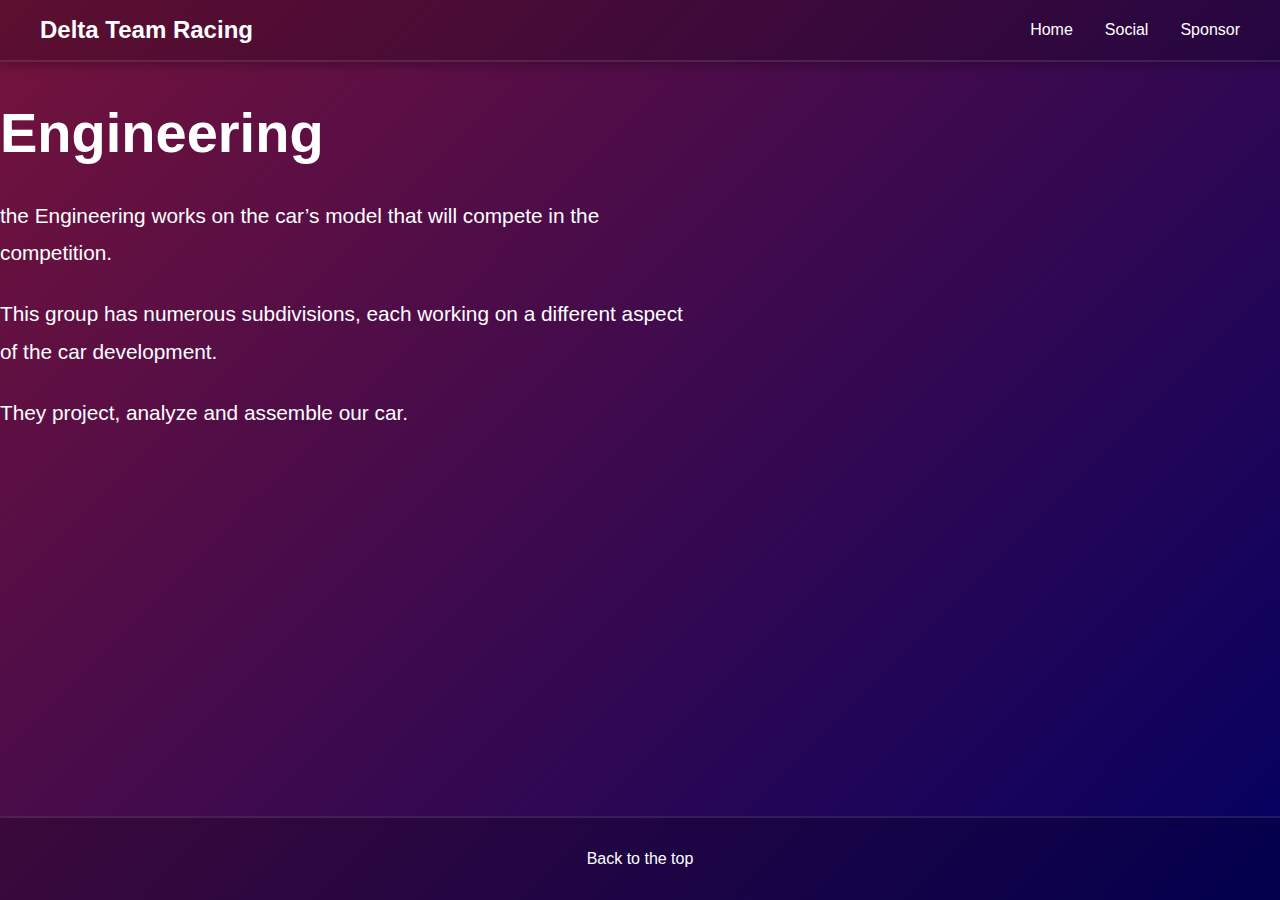
<file: src/engineering.html>
<!DOCTYPE html>
<html lang="en">
<head>
    <meta charset="UTF-8">
    <title>Delta Team Racing - Engineering</title>
    <link rel="stylesheet" href="css/responsivePage.css">
    <link rel="stylesheet" href="css/engineering.css">
</head>
<body class="background">

<header>
    <nav>
        <div class="logo">Delta Team Racing</div>
        <ul class="nav-links">
            <li><a href="index.html">Home</a></li>
            <li><a href="social.html">Social</a></li>
            <li><a href="sponsor.html">Sponsor</a></li>
        </ul>
    </nav>
</header>


<main>
    <div class="content-container">
        <div class="text-content">
            <h1>Engineering</h1>
            <p>the Engineering works on the car’s model that will compete in the competition.</p>

            <p>This group has numerous subdivisions, each working on a different aspect of the car development.</p>

            <p>They project, analyze and assemble our car.</p>

        </div>
    </div>
</main>

<footer>
    <nav>
        <ul class="nav-links">
            <li><a href="stem_racing.html">Back to the top</a></li>
        </ul>
    </nav>
</footer>

</body>
</html>
</file>
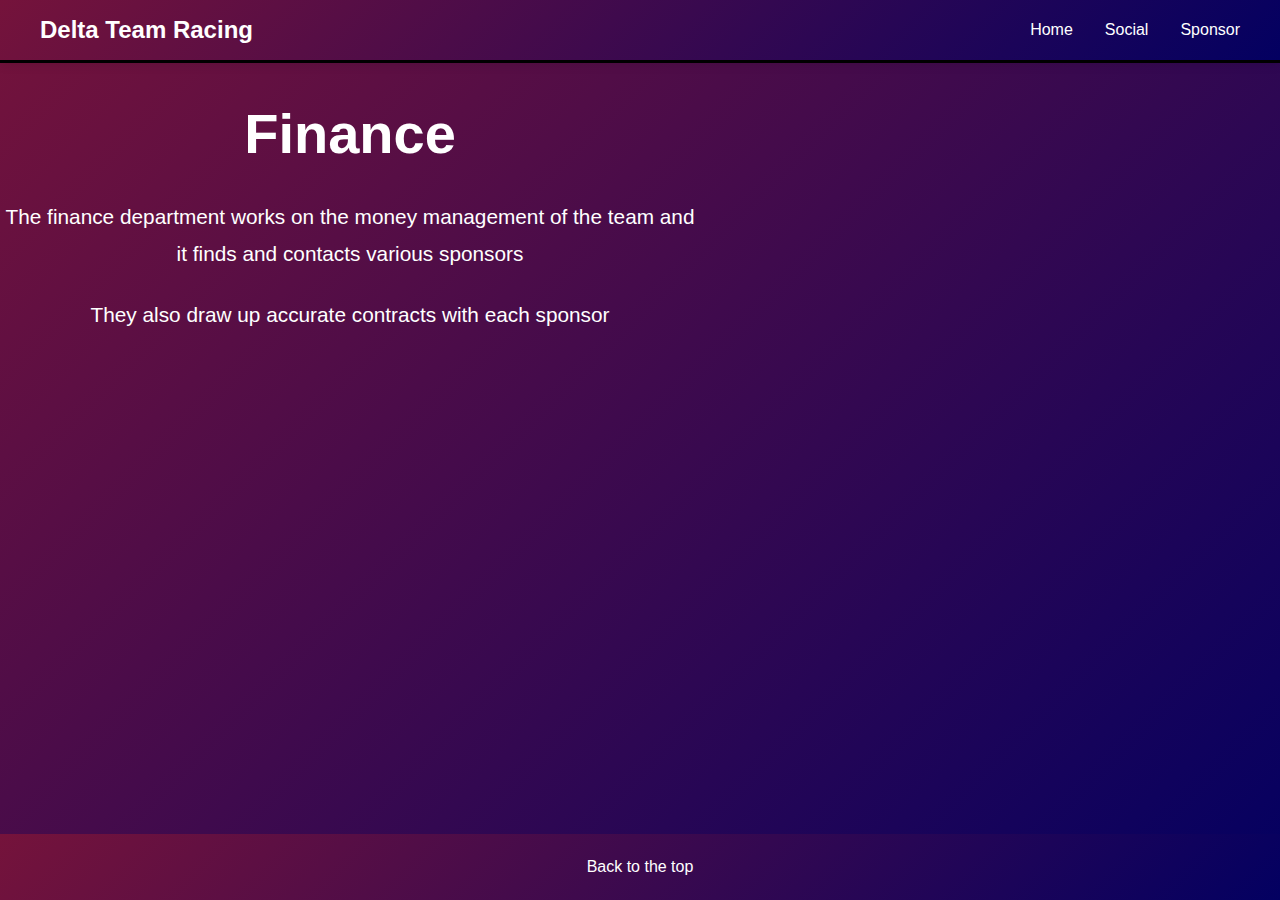
<file: src/finance.html>
<!DOCTYPE html>
<html lang="en">
<head>
    <meta charset="UTF-8">
    <title>Delta Team Racing - Finance</title>
    <link rel="stylesheet" href="css/responsivePage.css">
    <link rel="stylesheet" href="css/descriptionPages.css">
</head>
<body class="background">

<header>
    <nav>
        <div class="logo">Delta Team Racing</div>
        <ul class="nav-links">
            <li><a href="index.html">Home</a></li>
            <li><a href="social.html">Social</a></li>
            <li><a href="sponsor.html">Sponsor</a></li>
        </ul>
    </nav>
</header>


<main>
    <div class="content-container">
        <div class="text-content" style="text-align: center">
            <h1>Finance</h1>
            <p>The finance department works on the money management of the team and it finds and contacts various sponsors</p>

            <p>They also draw up accurate contracts with each sponsor</p>

        </div>
    </div>
</main>

<footer>
    <nav>
        <ul class="nav-links">
            <li><a href="#">Back to the top</a></li>
        </ul>
    </nav>
</footer>

</body>
</html>
</file>
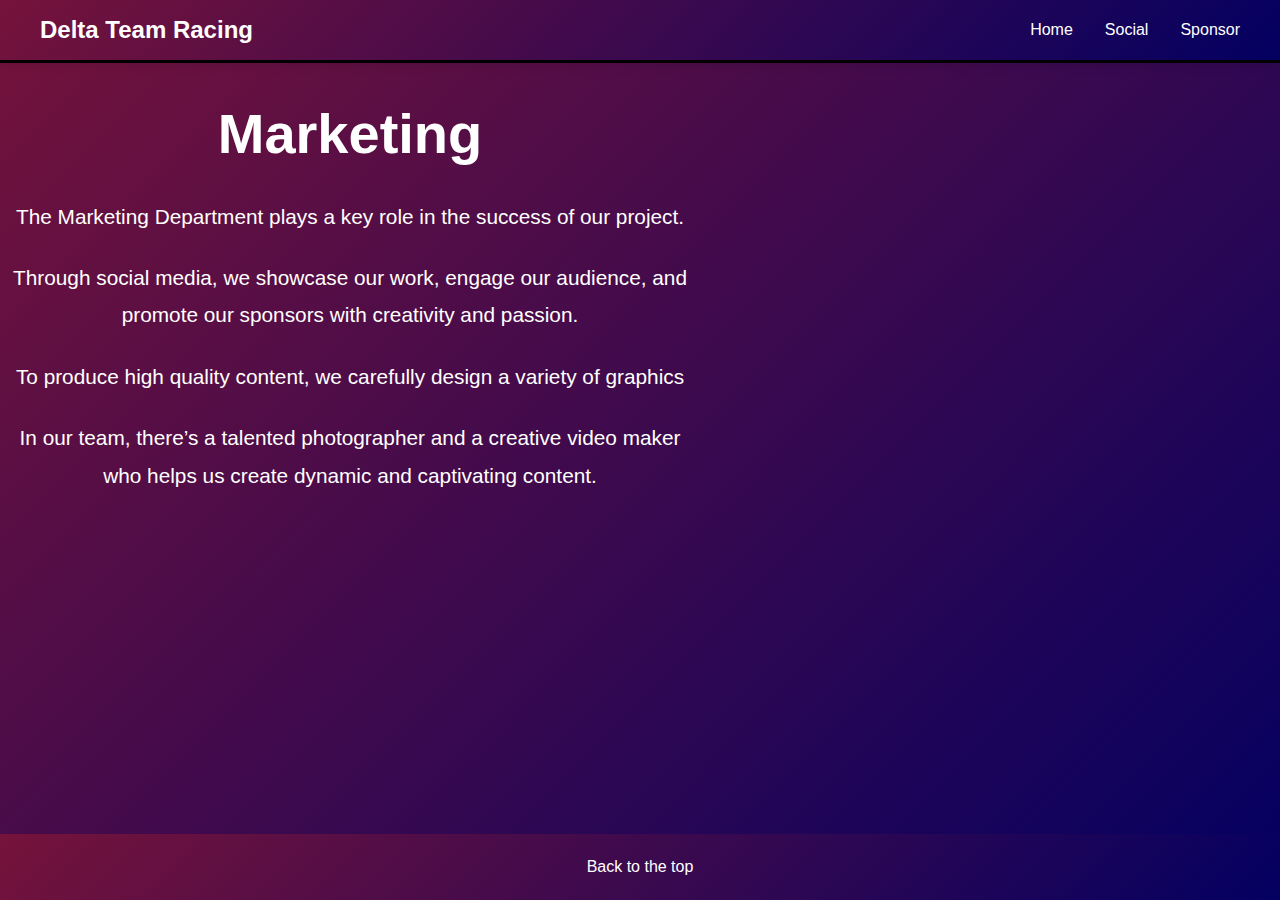
<file: src/Marketing.html>
<!DOCTYPE html>
<html lang="en">
<head>
    <meta charset="UTF-8">
    <title>Delta Team Racing - Marketing</title>
    <link rel="stylesheet" href="css/responsivePage.css">
    <link rel="stylesheet" href="css/descriptionPages.css">
</head>
<body class="background">

<header>
    <nav>
        <div class="logo">Delta Team Racing</div>
        <ul class="nav-links">
            <li><a href="index.html">Home</a></li>
            <li><a href="social.html">Social</a></li>
            <li><a href="sponsor.html">Sponsor</a></li>
        </ul>
    </nav>
</header>


<main>
    <div class="content-container">
        <div class="text-content" style="text-align: center">
            <h1>Marketing</h1>
            <p>The Marketing Department plays a key role in the success of our project.</p>

            <p>Through social media, we showcase our work, engage our audience, and promote our sponsors with creativity and passion.</p>

            <p>To produce high quality content, we carefully design a variety of graphics</p>

            <p>In our team, there’s a talented photographer and a creative video maker who helps us create dynamic and captivating content.</p>

        </div>
    </div>
</main>

<footer>
    <nav>
        <ul class="nav-links">
            <li><a href="#">Back to the top</a></li>
        </ul>
    </nav>
</footer>

</body>
</html>
</file>
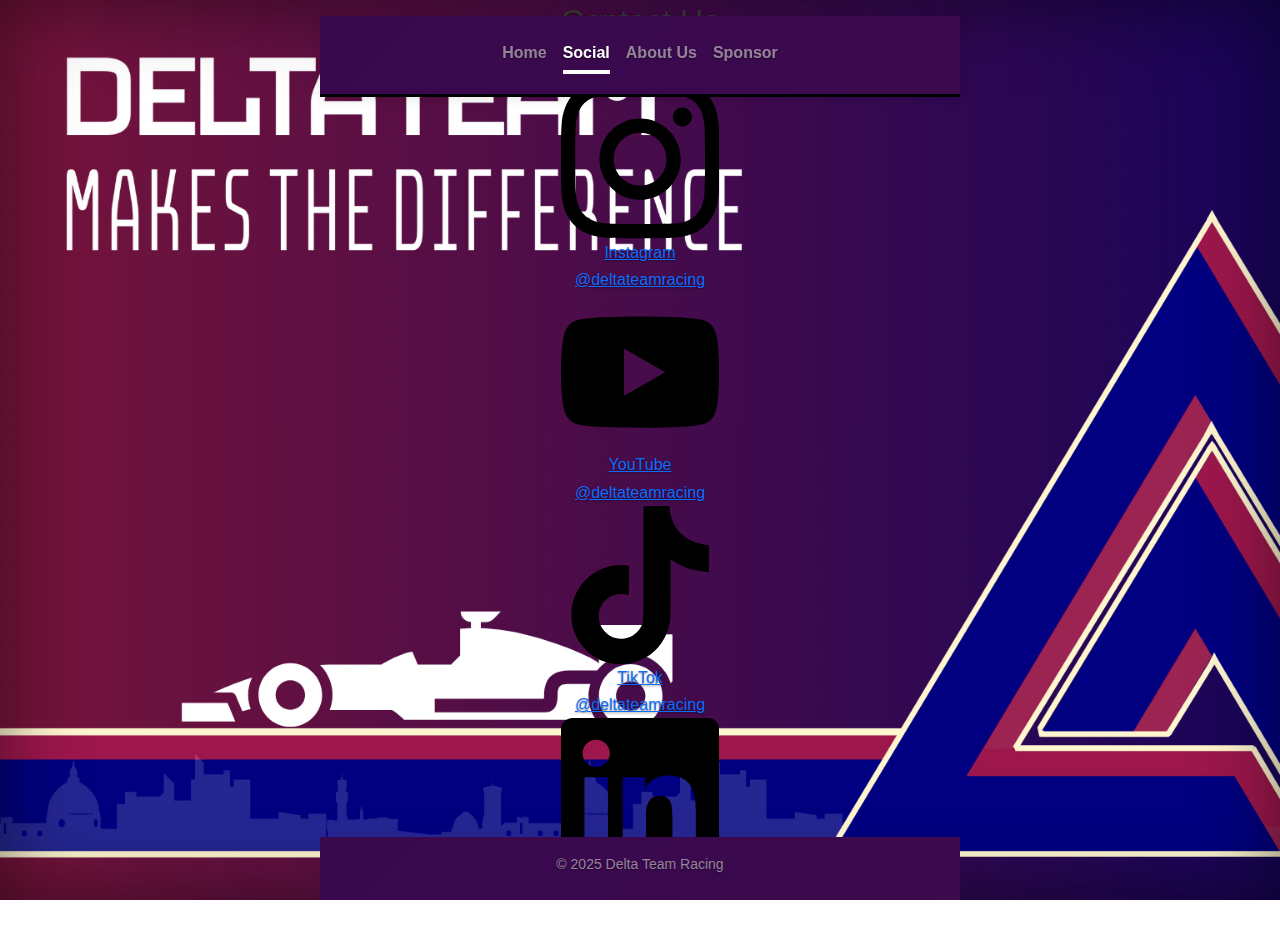
<file: src/social.html>
<!doctype html>
<html lang="en" class="h-100" data-bs-theme="auto">
<head>
    <meta charset="utf-8" />
    <meta name="viewport" content="width=device-width, initial-scale=1" />
    <title>Delta Team Racing · Social</title>

    <script src="assets/js/color-modes.js"></script>
    <link href="assets/dist/css/bootstrap.min.css" rel="stylesheet" />
    <link href="css/cover.css" rel="stylesheet" />
    <link href="css/social.css" rel="stylesheet" />
    <style>


    </style>

</head>

<body class="d-flex h-100 text-center">

<!-- cover container -->
<div class="cover-container d-flex w-100 h-100 p-3 mx-auto flex-column">
    <header class="mb-auto">
        <div>
            <nav class="nav nav-masthead justify-content-center float-md-end">
                <a class="nav-link fw-bold py-1 px-0" href="index.html">Home</a>
                <a class="nav-link fw-bold py-1 px-0 active" aria-current="page" href="social.html">Social</a>
                <a class="nav-link fw-bold py-1 px-0" href="stemracing.html">About Us</a>
                <a class="nav-link fw-bold py-1 px-0" href="sponsor.html">Sponsor</a>
            </nav>
        </div>
    </header>

    <!-- MAIN SOCIAL CONTENT -->
    <main class="social-main px-3">
        <div class="social-content">
            <!--<h1>Connect With Us</h1>
            <p>Follow our journey and get in touch</p>-->

            <!-- Email Section -->
            <div class="email-section">
                <h2>Contact Us</h2>
                <a href="mailto:delta.team.stem.racing@gmail.com" class="email-link">
                    <svg xmlns="http://www.w3.org/2000/svg" width="32" height="32" viewBox="0 0 24 24" fill="none" stroke="currentColor" stroke-width="2" stroke-linecap="round" stroke-linejoin="round">
                        <rect x="2" y="4" width="20" height="16" rx="2"/>
                        <path d="m22 7-8.97 5.7a1.94 1.94 0 0 1-2.06 0L2 7"/>
                    </svg>
                    email
                </a>
            </div>

            <!-- Social Networks Grid -->
            <div class="social-grid">
                <!-- Instagram -->
                <a href="https://www.instagram.com/deltateam_f1" target="_blank" class="social-card instagram">
                    <div class="social-icon">
                        <svg xmlns="http://www.w3.org/2000/svg" viewBox="0 0 24 24">
                            <path d="M12 2.163c3.204 0 3.584.012 4.85.07 3.252.148 4.771 1.691 4.919 4.919.058 1.265.069 1.645.069 4.849 0 3.205-.012 3.584-.069 4.849-.149 3.225-1.664 4.771-4.919 4.919-1.266.058-1.644.07-4.85.07-3.204 0-3.584-.012-4.849-.07-3.26-.149-4.771-1.699-4.919-4.92-.058-1.265-.07-1.644-.07-4.849 0-3.204.013-3.583.07-4.849.149-3.227 1.664-4.771 4.919-4.919 1.266-.057 1.645-.069 4.849-.069zm0-2.163c-3.259 0-3.667.014-4.947.072-4.358.2-6.78 2.618-6.98 6.98-.059 1.281-.073 1.689-.073 4.948 0 3.259.014 3.668.072 4.948.2 4.358 2.618 6.78 6.98 6.98 1.281.058 1.689.072 4.948.072 3.259 0 3.668-.014 4.948-.072 4.354-.2 6.782-2.618 6.979-6.98.059-1.28.073-1.689.073-4.948 0-3.259-.014-3.667-.072-4.947-.196-4.354-2.617-6.78-6.979-6.98-1.281-.059-1.69-.073-4.949-.073zm0 5.838c-3.403 0-6.162 2.759-6.162 6.162s2.759 6.163 6.162 6.163 6.162-2.759 6.162-6.163c0-3.403-2.759-6.162-6.162-6.162zm0 10.162c-2.209 0-4-1.79-4-4 0-2.209 1.791-4 4-4s4 1.791 4 4c0 2.21-1.791 4-4 4zm6.406-11.845c-.796 0-1.441.645-1.441 1.44s.645 1.44 1.441 1.44c.795 0 1.439-.645 1.439-1.44s-.644-1.44-1.439-1.44z"/>
                        </svg>
                    </div>
                    <div class="social-name">Instagram</div>
                    <div class="social-handle">@deltateamracing</div>
                </a>

                <!-- YouTube -->
                <a href="https://youtube.com/@deltateam-t1r" target="_blank" class="social-card youtube">
                    <div class="social-icon">
                        <svg xmlns="http://www.w3.org/2000/svg" viewBox="0 0 24 24">
                            <path d="M23.498 6.186a3.016 3.016 0 0 0-2.122-2.136C19.505 3.545 12 3.545 12 3.545s-7.505 0-9.377.505A3.017 3.017 0 0 0 .502 6.186C0 8.07 0 12 0 12s0 3.93.502 5.814a3.016 3.016 0 0 0 2.122 2.136c1.871.505 9.376.505 9.376.505s7.505 0 9.377-.505a3.015 3.015 0 0 0 2.122-2.136C24 15.93 24 12 24 12s0-3.93-.502-5.814zM9.545 15.568V8.432L15.818 12l-6.273 3.568z"/>
                        </svg>
                    </div>
                    <div class="social-name">YouTube</div>
                    <div class="social-handle">@deltateamracing</div>
                </a>

                <!-- TikTok -->
                <a href="https://www.tiktok.com/@f1.delta.team" target="_blank" class="social-card tiktok">
                    <div class="social-icon">
                        <svg xmlns="http://www.w3.org/2000/svg" viewBox="0 0 24 24">
                            <path d="M12.525.02c1.31-.02 2.61-.01 3.91-.02.08 1.53.63 3.09 1.75 4.17 1.12 1.11 2.7 1.62 4.24 1.79v4.03c-1.44-.05-2.89-.35-4.2-.97-.57-.26-1.1-.59-1.62-.93-.01 2.92.01 5.84-.02 8.75-.08 1.4-.54 2.79-1.35 3.94-1.31 1.92-3.58 3.17-5.91 3.21-1.43.08-2.86-.31-4.08-1.03-2.02-1.19-3.44-3.37-3.65-5.71-.02-.5-.03-1-.01-1.49.18-1.9 1.12-3.72 2.58-4.96 1.66-1.44 3.98-2.13 6.15-1.72.02 1.48-.04 2.96-.04 4.44-.99-.32-2.15-.23-3.02.37-.63.41-1.11 1.04-1.36 1.75-.21.51-.15 1.07-.14 1.61.24 1.64 1.82 3.02 3.5 2.87 1.12-.01 2.19-.66 2.77-1.61.19-.33.4-.67.41-1.06.1-1.79.06-3.57.07-5.36.01-4.03-.01-8.05.02-12.07z"/>
                        </svg>
                    </div>
                    <div class="social-name">TikTok</div>
                    <div class="social-handle">@deltateamracing</div>
                </a>

                <!-- LinkedIn -->
                <a href="https://www.linkedin.com/in/delta-team-285659362" target="_blank" class="social-card linkedin">
                    <div class="social-icon">
                        <svg xmlns="http://www.w3.org/2000/svg" viewBox="0 0 24 24">
                            <path d="M20.447 20.452h-3.554v-5.569c0-1.328-.027-3.037-1.852-3.037-1.853 0-2.136 1.445-2.136 2.939v5.667H9.351V9h3.414v1.561h.046c.477-.9 1.637-1.85 3.37-1.85 3.601 0 4.267 2.37 4.267 5.455v6.286zM5.337 7.433c-1.144 0-2.063-.926-2.063-2.065 0-1.138.92-2.063 2.063-2.063 1.14 0 2.064.925 2.064 2.063 0 1.139-.925 2.065-2.064 2.065zm1.782 13.019H3.555V9h3.564v11.452zM22.225 0H1.771C.792 0 0 .774 0 1.729v20.542C0 23.227.792 24 1.771 24h20.451C23.2 24 24 23.227 24 22.271V1.729C24 .774 23.2 0 22.222 0h.003z"/>
                        </svg>
                    </div>
                    <div class="social-name">LinkedIn</div>
                    <div class="social-handle">Delta Team Racing</div>
                </a>
            </div>
        </div>
    </main>

    <footer class="mt-auto text-white-50">
        <p class="small">© 2025 Delta Team Racing</p>
    </footer>
</div>

<script src="assets/dist/js/bootstrap.bundle.min.js"></script>
</body>
</html>
</file>
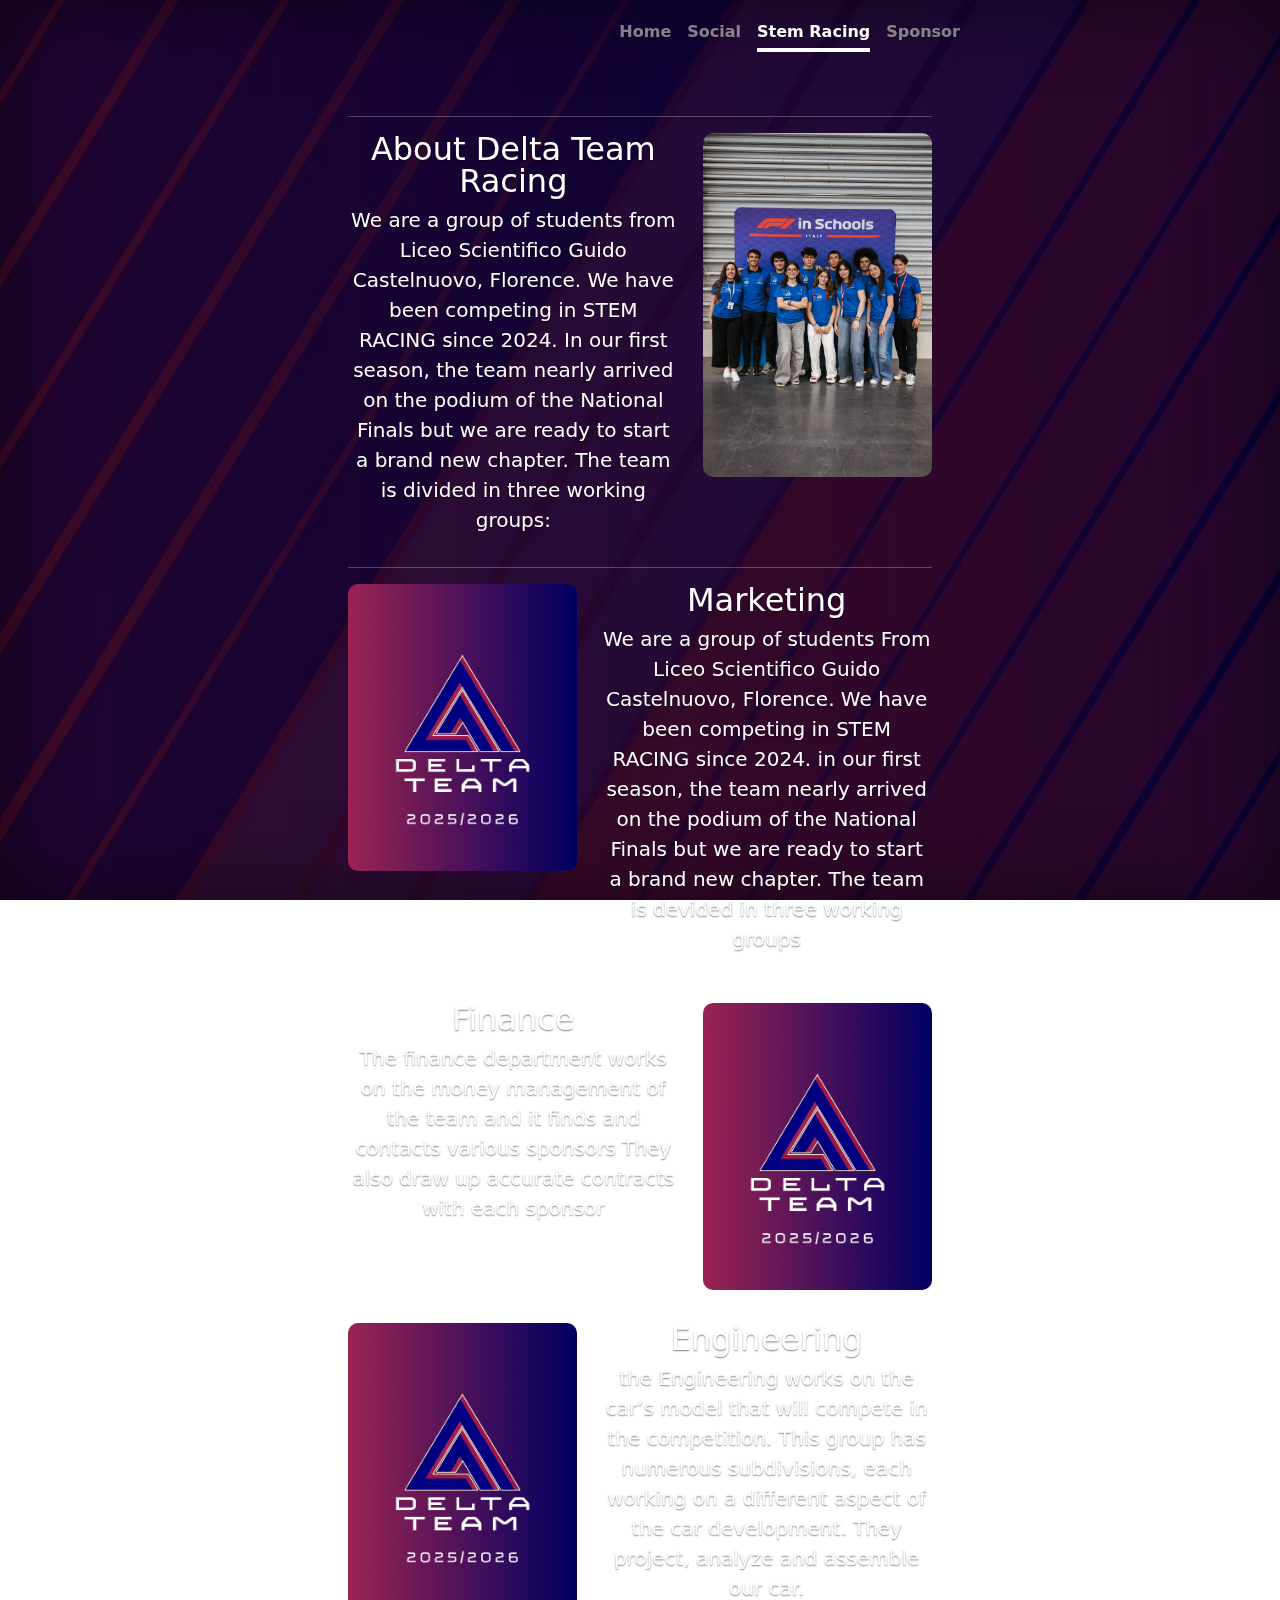
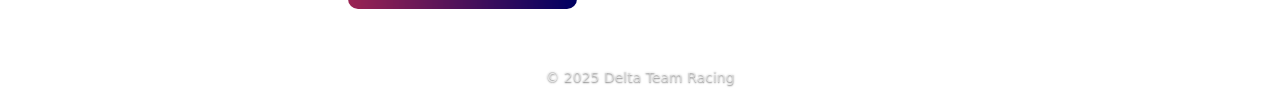
<file: src/stemracing.html>
<!doctype html>
<html lang="en" class="h-100" data-bs-theme="auto">
<head>
    <meta charset="utf-8" />
    <meta name="viewport" content="width=device-width, initial-scale=1" />
    <title>Delta Team Racing · Social</title>

    <script src="assets/js/color-modes.js"></script>
    <link href="assets/dist/css/bootstrap.min.css" rel="stylesheet" />
    <link href="css/cover.css" rel="stylesheet" />
    <link href="css/stemracing.css" rel="stylesheet" />
    <style>


    </style>

</head>

<body class="d-flex h-100 text-center">

<!-- cover container -->
<div class="cover-container d-flex w-100 h-100 p-3 mx-auto flex-column">
    <header class="mb-auto">
        <div>
            <nav class="nav nav-masthead justify-content-center float-md-end">
                <a class="nav-link fw-bold py-1 px-0" href="index.html">Home</a>
                <a class="nav-link fw-bold py-1 px-0" aria-current="page" href="social.html">Social</a>
                <a class="nav-link fw-bold py-1 px-0 active" href="stemracing.html">Stem Racing</a>
                <a class="nav-link fw-bold py-1 px-0" href="sponsor.html">Sponsor</a>
            </nav>
        </div>
    </header>

    <!-- MAIN SOCIAL CONTENT -->
    <main class="social-main px-3">
        <div class="social-content">
            <div class="container marketing">

                <!-- /.row -->
                <!-- START THE FEATURETTES -->
                <hr class="featurette-divider" />
                <div class="row featurette">
                    <div class="col-md-7">
                        <h2 class="featurette-heading fw-normal lh-1">
                            About Delta Team Racing
                        </h2>
                        <p class="lead">
                            We are a group of students from Liceo Scientifico Guido Castelnuovo, Florence.
                            We have been competing in STEM RACING since 2024.
                            In our first season, the team nearly arrived on the podium of the National Finals but we are ready to start a brand new chapter.
                            The team is divided in three working groups:
                        </p>
                    </div>
                    <div class="col-md-5">
                        <div class="image-content">
                            <img src="image/team_racing.jpg" alt="Delta Team Racing - F1 in Schools Italy" onerror="this.onerror=null; console.log('Image failed to load from: ' + this.src);">
                        </div>

                    </div>
                </div>
                <hr class="featurette-divider" />
                <div class="row featurette">
                    <div class="col-md-7 order-md-2">
                        <h2 class="featurette-heading fw-normal lh-1">
                            Marketing
                        </h2>
                        <p class="lead">
                            We are a group of students From Liceo Scientifico Guido Castelnuovo, Florence.

                            We have been competing in STEM RACING since 2024.
                            in our first season, the team nearly arrived on the podium of the National Finals but we are ready to start a brand new chapter.

                            The team is devided in three working groups
                        </p>
                    </div>
                    <div class="col-md-5 order-md-1">
                        <div class="image-content">
                            <img src="image/logo.jpg"
                                 alt="Delta Team Logo 2025/2026"
                                 class="featurette-image img-fluid mx-auto"
                                 width="500" height="500">
                        </div>
                    </div>
                </div>
                <hr class="featurette-divider" />
                <div class="row featurette">
                    <div class="col-md-7">
                        <h2 class="featurette-heading fw-normal lh-1">
                            Finance
                        </h2>
                        <p class="lead">
                            The finance department works on the money management of the team and it finds and contacts various sponsors

                            They also draw up accurate contracts with each sponsor

                        </p>
                    </div>
                        <div class="col-md-5 order-md-1">
                            <div class="image-content">
                                <img src="image/logo.jpg"
                                      alt="Delta Team Logo 2025/2026"
                                      class="featurette-image img-fluid mx-auto"
                                      width="500" height="500">
                            </div>
                        </div>
                </div>
                <hr class="featurette-divider" />
                <div class="row featurette">
                    <div class="col-md-7 order-md-2">
                        <h2 class="featurette-heading fw-normal lh-1">
                            Engineering
                        </h2>
                        <p class="lead">
                            the Engineering works on the car’s model that will compete in the competition.

                            This group has numerous subdivisions, each working on a different aspect of the car development.

                            They project, analyze and assemble our car.

                        </p>
                    </div>
                    <div class="col-md-5 order-md-1">
                        <div class="image-content">
                            <img src="image/logo.jpg"
                                 alt="Delta Team Logo 2025/2026"
                                 class="featurette-image img-fluid mx-auto"
                                 width="500" height="500">
                        </div>
                    </div>
                </div>
                <!-- /END THE FEATURETTES -->
            </div>
        </div>
    </main>

    <footer class="mt-auto text-white-50">
        <p class="small">© 2025 Delta Team Racing</p>
    </footer>
</div>

<script src="assets/dist/js/bootstrap.bundle.min.js"></script>
</body>
</html>
</file>
<file: src/css/responsivePage.css>
/* ============================================
   RESPONSIVE.CSS - Media Queries
   ============================================ */

/* Media Queries - Tablet (max-width: 768px) */
@media (max-width: 768px) {
    .nav-links {
        display: none;
        width: 100%;
        flex-direction: column;
        gap: 1rem;
        margin-top: 1rem;
    }

    .nav-links.active {
        display: flex;
    }

    .menu-toggle {
        display: block;
    }

    .hero h1 {
        font-size: 2rem;
    }

    .hero p {
        font-size: 1rem;
    }

    .features {
        grid-template-columns: 1fr;
    }

    .gallery {
        grid-template-columns: repeat(2, 1fr);
    }

    /* Banner altezza ridotta su tablet */
    .banner-image {
        height: 300px;
    }
}

/* Media Queries - Small Mobile (max-width: 480px) */
@media (max-width: 480px) {
    .hero h1 {
        font-size: 1.5rem;
    }

    .container {
        padding: 1rem;
    }

    .gallery {
        grid-template-columns: 1fr;
    }

    /* Banner altezza ridotta su mobile */
    .banner-image {
        height: 200px;
    }
}

/* Media Queries - Large Desktop (min-width: 1400px) */
@media (min-width: 1400px) {
    .hero h1 {
        font-size: 3rem;
    }

    .features {
        grid-template-columns: repeat(4, 1fr);
    }

    /* Banner più alto su schermi grandi */
    .banner-image {
        height: 500px;
    }
}
</file>
<file: src/css/engineering.css>
html, body {
    margin: 0;
    padding: 0;
    min-height: 100vh;
    font-family: 'Segoe UI', Tahoma, Geneva, Verdana, sans-serif;
}

.logo {
    font-size: 1.5rem;
    font-weight: bold;
}

.background {
    background: linear-gradient(135deg, #75133b 0%, #030061 100%);
    min-height: 100vh;
    display: flex;
    flex-direction: column;
    color: white;
}

/* Header */
header {
    background: rgba(0, 0, 0, 0.2);
    color: white;
    padding: 1rem;
    position: sticky;
    top: 0;
    z-index: 1000;
    box-shadow: 0 2px 10px rgba(0,0,0,0.3);
    border-bottom: rgba(255, 255, 255, 0.1) solid 2px;
}

/* Footer */
footer {
    background: rgba(0, 0, 0, 0.2);
    color: white;
    padding: 1.5rem;
    margin-top: auto;
    border-top: rgba(255, 255, 255, 0.1) solid 2px;
}

footer nav {
    display: flex;
    align-items: center;
    justify-content: center;
    height: 100%;
}

footer .nav-links {
    display: flex;
    align-items: center;
    justify-content: center;
    height: 100%;
    margin: 0;
}

footer .nav-links li {
    display: flex;
    align-items: center;
    height: 100%;
}

footer .nav-links a {
    display: flex;
    align-items: center;
    height: 100%;
    padding: 0.5rem 0;
}

nav {
    max-width: 1200px;
    margin: 0 auto;
    display: flex;
    justify-content: space-between;
    align-items: center;
    flex-wrap: wrap;
}

.nav-links {
    display: flex;
    gap: 2rem;
    list-style: none;
    padding: 0;
    margin: 0;
}

.nav-links a {
    color: white;
    text-decoration: none;
    transition: opacity 0.3s;
    font-weight: 500;
}

.nav-links a:hover {
    opacity: 0.8;
}

.content-container {
    display: flex;
    gap: 4rem;
    align-items: center;
    justify-content: space-between;
}

.text-content {
    flex: 1;
    max-width: 700px;
}

.text-content h1 {
    font-size: 3.5rem;
    margin-bottom: 2rem;
    font-weight: 700;
}

.text-content p {
    font-size: 1.3rem;
    line-height: 1.8;
    margin-bottom: 1.5rem;
}

/* Responsive adjustments */
@media (max-width: 1024px) {
    .content-container {
        gap: 2rem;
    }

    .text-content h1 {
        font-size: 2rem;
    }
}

@media (max-width: 768px) {
    .content-container {
        flex-direction: column;
        gap: 2rem;
    }

    .text-content, .image-content {
        max-width: 100%;
    }

    .text-content h1 {
        font-size: 1.8rem;
    }

    main {
        padding: 2rem 1rem;
    }
}
</file>
<file: src/css/descriptionPages.css>
html, body {
    margin: 0;
    padding: 0;
    min-height: 100vh;
    font-family: 'Segoe UI', Tahoma, Geneva, Verdana, sans-serif;
}

.logo {
    font-size: 1.5rem;
    font-weight: bold;
}

.background {
    background: linear-gradient(135deg, #75133b 0%, #030061 100%);
    min-height: 100vh;
    display: flex;
    flex-direction: column;
    color: white;
}

/* Header */
header {
    background: linear-gradient(135deg, #75133b 0%, #030061 100%);
    color: white;
    padding: 1rem;
    position: sticky;
    top: 0;
    z-index: 1000;
    box-shadow: 0 2px 10px rgba(0,0,0,0.1);
    border-bottom: black solid 3px;
}

/* Footer */
footer {
    background: linear-gradient(135deg, #75133b 0%, #030061 100%);
    color: white;
    padding: 1rem;
    margin-top: auto;
}

footer nav {
    display: flex;
    align-items: center;
    justify-content: center;
    height: 100%;
}

footer .nav-links {
    display: flex;
    align-items: center;
    justify-content: center;
    height: 100%;
    margin: 0;
}

footer .nav-links li {
    display: flex;
    align-items: center;
    height: 100%;
}

footer .nav-links a {
    display: flex;
    align-items: center;
    height: 100%;
    padding: 0.5rem 0;
}


nav {
    max-width: 1200px;
    margin: 0 auto;
    display: flex;
    justify-content: space-between;
    align-items: center;
    flex-wrap: wrap;
}

.nav-links {
    display: flex;
    gap: 2rem;
    list-style: none;
    padding: 0;
    margin: 0;
}

.nav-links a {
    color: white;
    text-decoration: none;
    transition: opacity 0.3s;
    font-weight: 500;
}

.nav-links a:hover {
    opacity: 0.8;
}

.content-container {
    display: flex;
    gap: 4rem;
    align-items: center;
    justify-content: space-between;
}

.text-content {
    flex: 1;
    max-width: 700px;
}

.text-content h1 {
    font-size: 3.5rem;
    margin-bottom: 2rem;
    font-weight: 700;
}

.text-content p {
    font-size: 1.3rem;
    line-height: 1.8;
    margin-bottom: 1.5rem;
}

/* Responsive adjustments */
@media (max-width: 1024px) {
    .content-container {
        gap: 2rem;
    }

    .text-content h1 {
        font-size: 2rem;
    }
}

@media (max-width: 768px) {
    .content-container {
        flex-direction: column;
        gap: 2rem;
    }

    .text-content, .image-content {
        max-width: 100%;
    }

    .text-content h1 {
        font-size: 1.8rem;
    }

    main {
        padding: 2rem 1rem;
    }
}
</file>
<file: src/css/cover.css>
/*
 * Globals
 */


/* Custom default button */
.btn-light,
.btn-light:hover,
.btn-light:focus {
  color: #333;
  text-shadow: none; /* Prevent inheritance from `body` */
}


/*
 * Base structure
 */

body {
  text-shadow: 0 .05rem .1rem rgba(0, 0, 0, .5);
  box-shadow: inset 0 0 5rem rgba(0, 0, 0, .5);
  
  background-image: url("../image/graphics1.jpg"); /* percorso tua immagine */
  background-size: cover;      /* riempie tutto lo schermo */
  background-repeat: no-repeat;
  
  text-shadow: 0 .05rem .1rem rgba(0, 0, 0, .5);
  box-shadow: inset 0 0 5rem rgba(0, 0, 0, .5);
}

.cover-container {
  max-width: 42em;
}


/*
 * Header
 */

.nav-masthead .nav-link {
  color: rgba(255, 255, 255, .5);
  border-bottom: .25rem solid transparent;
}

.nav-masthead .nav-link:hover,
.nav-masthead .nav-link:focus {
  border-bottom-color: rgba(255, 255, 255, .25);
}

.nav-masthead .nav-link + .nav-link {
  margin-left: 1rem;
}

.nav-masthead .active {
  color: #fff;
  border-bottom-color: #fff;
}

/* Immagine mobile (schermi sotto i 768px) */
@media (min-width: 769px) and (max-width: 1024px)  {
  body {
    background-image: url("../image/sfondo-mobile.jpg");
  }
}
</file>
<file: src/css/stemracing.css>
/* Background specifico per la pagina social */
body {
    background-image: url('../image/social_page.jpg');
    background-size: cover;
    background-position: center;
    background-attachment: fixed;
    background-repeat: no-repeat;
}

/* Overlay scuro opzionale per migliorare la leggibilità */
body::before {
    content: '';
    position: fixed;
    top: 0;
    left: 0;
    width: 100%;
    height: 100%;
    background: rgba(0, 0, 0, 0.4); /* regola l'opacità */
    z-index: -1;
}
/* === SOCIAL PAGE STYLES === */
.social-main {
    flex: 1;
    display: flex;
    align-items: center;
    justify-content: center;
    padding: 3rem 2rem;
    color: white;
}

.social-content {
    max-width: 1000px;
    width: 100%;
    text-align: center;
}

.social-content h1 {
    font-size: 3.5rem;
    margin-bottom: 1rem;
    background: linear-gradient(135deg, #ffffff 0%, #e0e0e0 100%);
    -webkit-background-clip: text;
    -webkit-text-fill-color: transparent;
    background-clip: text;
    text-transform: uppercase;
    letter-spacing: 2px;
}

.social-content > p {
    font-size: 1.2rem;
    margin-bottom: 4rem;
    opacity: 0.9;
}

/* === EMAIL SECTION === */
.email-section {
    background: rgba(255, 255, 255, 0.1);
    backdrop-filter: blur(10px);
    border: 2px solid rgba(255, 255, 255, 0.2);
    border-radius: 20px;
    padding: 2.5rem;
    margin-bottom: 4rem;
    transition: transform 0.3s, box-shadow 0.3s;
}

.email-section:hover {
    transform: translateY(-5px);
    box-shadow: 0 20px 40px rgba(0, 0, 0, 0.3);
}

.email-section h2 {
    font-size: 1.5rem;
    margin-bottom: 1rem;
    opacity: 0.9;
}

.email-link {
    color: #4dd4ff;
    text-decoration: none;
    font-size: 1.8rem;
    font-weight: 600;
    transition: color 0.3s;
    display: inline-flex;
    align-items: center;
    gap: 0.5rem;
}

.email-link:hover {
    color: #00a8ff;
}

/* === SOCIAL GRID === */
.social-grid {
    display: grid;
    grid-template-columns: repeat(auto-fit, minmax(200px, 1fr));
    gap: 2rem;
    max-width: 900px;
    margin: 0 auto;
}

.social-card {
    background: rgba(255, 255, 255, 0.1);
    backdrop-filter: blur(10px);
    border: 2px solid rgba(255, 255, 255, 0.2);
    border-radius: 20px;
    padding: 2rem;
    text-align: center;
    text-decoration: none;
    color: white;
    transition: all 0.3s;
    cursor: pointer;
    display: block;
}

.social-card:hover {
    transform: translateY(-10px);
    box-shadow: 0 20px 40px rgba(0, 0, 0, 0.3);
    border-color: rgba(255, 255, 255, 0.4);
    color: white;
}

.social-icon {
    width: 80px;
    height: 80px;
    margin: 0 auto 1.5rem;
    display: flex;
    align-items: center;
    justify-content: center;
    border-radius: 50%;
    transition: transform 0.3s;
}

.social-card:hover .social-icon {
    transform: scale(1.1) rotate(5deg);
}

/* === SOCIAL COLORS === */
.social-card.instagram .social-icon {
    background: linear-gradient(135deg, #833ab4 0%, #fd1d1d 50%, #fcb045 100%);
}

.social-card.youtube .social-icon {
    background: #ff0000;
}

.social-card.tiktok .social-icon {
    background: linear-gradient(135deg, #00f2ea 0%, #ff0050 100%);
}

.social-card.linkedin .social-icon {
    background: #0077b5;
}

.social-icon svg {
    width: 45px;
    height: 45px;
    fill: white;
}

.social-name {
    font-size: 1.3rem;
    font-weight: 600;
    margin-bottom: 0.5rem;
}

.social-handle {
    font-size: 0.95rem;
    opacity: 0.8;
}

/* === RESPONSIVE === */
@media (max-width: 768px) {
    .social-content h1 {
        font-size: 2.5rem;
    }

    .email-link {
        font-size: 1.3rem;
    }

    .social-grid {
        grid-template-columns: repeat(auto-fit, minmax(150px, 1fr));
        gap: 1.5rem;
    }

    .social-icon {
        width: 60px;
        height: 60px;
    }

    .social-icon svg {
        width: 35px;
        height: 35px;
    }
}

@media (max-width: 480px) {
    .social-content h1 {
        font-size: 2rem;
    }

    .social-main {
        padding: 2rem 1rem;
    }

    .email-section {
        padding: 1.5rem;
    }

    .social-grid {
        grid-template-columns: 1fr 1fr;
    }
}

.image-content img {
    width: 100%;
    height: auto;
    max-width: 500px; /* limita la larghezza massima */
    object-fit: cover; /* mantiene le proporzioni */
    border-radius: 10px; /* opzionale: angoli arrotondati */
}
</file>
<file: src/css/social.css>
/* === RESET E BASE === */
* {
    margin: 0;
    padding: 0;
    box-sizing: border-box;
}

html {
    overflow-x: hidden;
}

/* === VARIABILI CSS === */
:root {
    --header-padding: 1.2rem 2rem;
    --main-padding: 3rem 2rem;
    --footer-padding: 1.5rem 2rem;
    --nav-gap: 3rem;
    --transition-speed: 0.3s;
}

/* === BODY === */
body {
    font-family: 'Segoe UI', Tahoma, Geneva, Verdana, sans-serif;
    font-size: 16px;
    line-height: 1.7;
    color: #333;
    width: 100%;
    max-width: 100%;
    overflow-x: hidden;
    min-height: 100vh;
    display: flex;
    flex-direction: column;
}

/* === HEADER === */
header {
    background: linear-gradient(135deg, #39094e 0%, #3c0a4d 100%);
    color: white;
    padding: var(--header-padding);
    position: sticky;
    top: 0;
    z-index: 1000;
    box-shadow: 0 2px 10px rgba(0, 0, 0, 0.1);
    border-bottom: 3px solid black;
    transition: box-shadow var(--transition-speed) ease;
}

/* === NAVIGATION === */
nav {
    max-width: 1200px;
    margin: 0 auto;
    display: flex;
    justify-content: space-between;
    align-items: center;
    flex-wrap: wrap;
    width: 100%;
}

.logo {
    font-size: 1.8rem;
    font-weight: 700;
    flex-shrink: 0;
}

.nav-links {
    display: flex;
    gap: var(--nav-gap);
    list-style: none;
}

.nav-links a {
    color: white;
    text-decoration: none;
    font-weight: 500;
    font-size: 1.1rem;
    position: relative;
    padding: 0.5rem 0;
    transition: all var(--transition-speed) ease;
}

.nav-links a::after {
    content: '';
    position: absolute;
    bottom: 0;
    left: 0;
    width: 0;
    height: 2px;
    background: white;
    transition: width var(--transition-speed) ease;
}

.nav-links a:hover::after {
    width: 100%;
}

/* === MOBILE MENU TOGGLE === */
.menu-toggle {
    display: none;
    flex-direction: column;
    cursor: pointer;
    padding: 5px;
    gap: 3px;
}

.menu-toggle span {
    height: 3px;
    width: 25px;
    background: white;
    transition: var(--transition-speed) ease;
}

.menu-toggle.active span:nth-child(1) {
    transform: rotate(-45deg) translate(-5px, 6px);
}

.menu-toggle.active span:nth-child(2) {
    opacity: 0;
}

.menu-toggle.active span:nth-child(3) {
    transform: rotate(45deg) translate(-5px, -6px);
}

/* === MAIN CONTENT === */
main {
    flex: 1;
    display: flex;
    justify-content: center;
    align-items: center;
    padding: var(--main-padding);
    min-height: calc(100vh - 160px);
}

main img {
    max-width: 70%;
    height: auto;
    display: block;
    transition: transform var(--transition-speed) ease;
}

main img:hover {
    transform: scale(1.02);
}

/* Footer */
footer {
    background: linear-gradient(135deg, #39094e 0%, #3c0a4d 100%);
    color: white;
    padding: 1rem;
    margin-top: auto;
}

footer nav {
    display: flex;
    align-items: center;
    justify-content: center;
    height: 100%;
}

footer .nav-links {
    display: flex;
    align-items: center;
    justify-content: center;
    height: 100%;
    margin: 0;
}

footer .nav-links li {
    display: flex;
    align-items: center;
    height: 100%;
}

footer .nav-links a {
    display: flex;
    align-items: center;
    height: 100%;
    padding: 0.5rem 0;
}

/* === MONITOR VERTICALI PC === */
@media (min-width: 1025px) and (max-height: 800px) and (orientation: portrait) {
    body { font-size: 15px; line-height: 1.6; }
    header { padding: 0.8rem 1.5rem; }
    .logo { font-size: 1.4rem; }
    .nav-links { gap: 2rem; }
    .nav-links a { font-size: 1rem; }
    main {
        padding: 1.5rem 2rem;
        min-height: calc(100vh - 120px);
        display: flex;
        align-items: center;
        justify-content: center;
    }
    main img { max-width: 60%; max-height: 65vh; object-fit: contain; }
    footer { padding: 0.8rem 1.5rem; }
}

@media (min-width: 1025px) and (max-height: 600px) and (orientation: portrait) {
    body { font-size: 14px; }
    header { padding: 0.6rem 1rem; }
    .logo { font-size: 1.2rem; }
    .nav-links { gap: 1.5rem; }
    .nav-links a { font-size: 0.9rem; }
    main { padding: 1rem 1.5rem; min-height: calc(100vh - 100px); }
    main img { max-width: 50%; max-height: 55vh; }
    footer { padding: 0.6rem 1rem; }
}

@media (min-width: 1025px) and (max-height: 400px) and (orientation: portrait) {
    body { font-size: 13px; }
    header { padding: 0.4rem 0.8rem; }
    .logo { font-size: 1.1rem; }
    .nav-links { gap: 1rem; }
    main { padding: 0.5rem 1rem; min-height: calc(100vh - 80px); }
    main img { max-width: 45%; max-height: 45vh; }
    footer { padding: 0.4rem 0.8rem; }
}

/* === DESKTOP GRANDI === */
@media (min-width: 1400px) {
    nav { max-width: 1400px; }
    .logo { font-size: 2rem; }
    .nav-links { gap: 4rem; }
    .nav-links a { font-size: 1.2rem; }
    main { padding: 4rem 2rem; }
    main img { max-width: 60%; }
}

@media (min-width: 1920px) {
    body { font-size: 18px; }
    nav { max-width: 1600px; }
    .logo { font-size: 2.2rem; }
    .nav-links a { font-size: 1.3rem; }
    main { padding: 5rem 2rem; }
    main img { max-width: 50%; }
}

@media (min-width: 2560px) {
    nav { max-width: 2000px; }
    .logo { font-size: 2.5rem; }
    .nav-links { gap: 5rem; }
    .nav-links a { font-size: 1.4rem; }
    main { padding: 6rem 2rem; }
    main img { max-width: 40%; }
}

/* === TABLET === */
@media (max-width: 1024px) {
    .logo { font-size: 1.6rem; }
    .nav-links { gap: 2rem; }
    main { padding: 2.5rem 1.5rem; }
    main img { max-width: 80%; }
}

@media (max-width: 768px) {
    header { padding: 1rem; }
    .logo { font-size: 1.4rem; }

    .nav-links {
        display: none;
        position: absolute;
        top: 100%;
        left: 0;
        right: 0;
        width: 100%;
        flex-direction: column;
        gap: 1rem;
        background: linear-gradient(135deg, #39094e 0%, #3c0a4d 100%);
        padding: 1rem;
        margin-top: 0;
    }

    .nav-links.active { display: flex; }
    .menu-toggle { display: flex; }

    main { padding: 2rem 1rem; }
    footer { padding: 1rem; }
}

/* === MOBILE === */
@media (max-width: 480px) {
    header, footer { padding: 0.8rem; }
    .logo { font-size: 1.2rem; }
    main { padding: 1.5rem 0.5rem; }
    .nav-links { gap: 0.8rem; }
    main img { max-height: 60vh; object-fit: contain; }
}

/* Mobile Portrait */
@media (max-width: 480px) and (orientation: portrait) {
    body { font-size: 14px; }
    header { padding: 0.6rem; }
    .logo { font-size: 1.1rem; }
    main {
        padding: 1rem 0.5rem;
        min-height: calc(100vh - 120px);
    }
    main img {
        max-width: 95%;
        max-height: 50vh;
        width: auto;
        margin: 0 auto;
    }
    footer {
        padding: 0.6rem;
        min-height: 50px;
    }
    .nav-links {
        max-height: 60vh;
        overflow-y: auto;
    }
    .nav-links li { padding: 0.8rem 0; }
    .menu-toggle { padding: 3px; }
    .menu-toggle span {
        width: 20px;
        height: 2px;
    }
}

/* Mobile Landscape */
@media (max-width: 768px) and (orientation: landscape) {
    header { padding: 0.4rem 1rem; }
    main {
        padding: 0.5rem;
        min-height: calc(100vh - 80px);
    }
    main img {
        max-height: 70vh;
        max-width: 90%;
    }
    footer { padding: 0.4rem; }
    .nav-links {
        max-height: 50vh;
        overflow-y: auto;
    }
}

/* === PREFERENZE SISTEMA === */

/* High DPI/Retina */
@media (-webkit-min-device-pixel-ratio: 2), (min-resolution: 192dpi) {
    main img {
        image-rendering: -webkit-optimize-contrast;
        image-rendering: crisp-edges;
    }
}

/* Dark Mode */
@media (prefers-color-scheme: dark) {
    body {
        background-color: #0a0a0a;
        color: #e0e0e0;
    }
}

/* Reduced Motion */
@media (prefers-reduced-motion: reduce) {
    *,
    *::before,
    *::after {
        animation-duration: 0.01ms !important;
        animation-iteration-count: 1 !important;
        transition-duration: 0.01ms !important;
    }
    main img:hover { transform: none; }
}

/* === SAFE AREA INSETS === */
@supports(padding: max(0px)) {
    @media (max-width: 480px) and (orientation: portrait) {
        header {
            padding-left: max(0.8rem, env(safe-area-inset-left));
            padding-right: max(0.8rem, env(safe-area-inset-right));
            padding-top: max(0.6rem, env(safe-area-inset-top));
        }
        footer {
            padding-left: max(0.8rem, env(safe-area-inset-left));
            padding-right: max(0.8rem, env(safe-area-inset-right));
            padding-bottom: max(0.6rem, env(safe-area-inset-bottom));
        }
        main {
            padding-left: max(0.5rem, env(safe-area-inset-left));
            padding-right: max(0.5rem, env(safe-area-inset-right));
        }
    }
}
</file>
